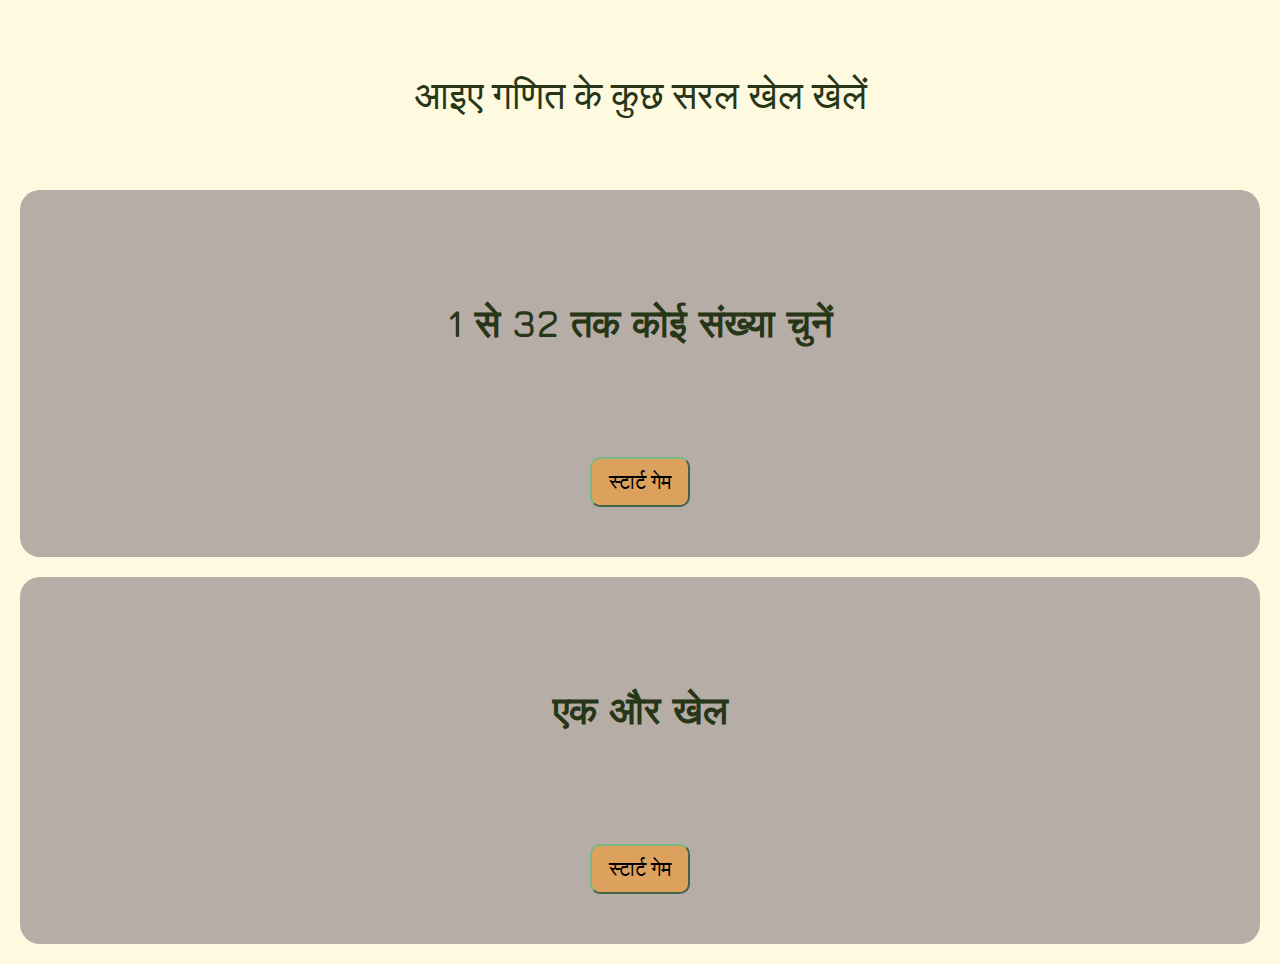
<file: index.html>
<!DOCTYPE html>
<html lang="en">
<head>
    <meta charset="UTF-8">
    <meta name="viewport" content="width=device-width, initial-scale=1.0">
    <title>Document</title>
    <link rel="stylesheet" href="style.css">
    <link rel="preconnect" href="https://fonts.googleapis.com">
<link rel="preconnect" href="https://fonts.gstatic.com" crossorigin>
<link href="https://fonts.googleapis.com/css2?family=Bungee+Spice&family=Jura:wght@300..700&family=Nabla&display=swap" rel="stylesheet">
</head>
<body><h1>आइए गणित के कुछ सरल खेल खेलें</h1>
   <section><div class="ans"> <h1 id="start">1 से 32 तक कोई संख्या चुनें</h1>
    
    </div>
<div class="ans">
    <a href="tables.html"> <button >स्टार्ट गेम</button></a>
</div>

</section>

<section><div class="ans"> <h1 id="start"> एक और खेल </h1>
    
</div>
<div class="ans">
<a href="games.html"> <button >स्टार्ट गेम</button></a>
</div>

</section>










    
   
</body>
</html>
</file>
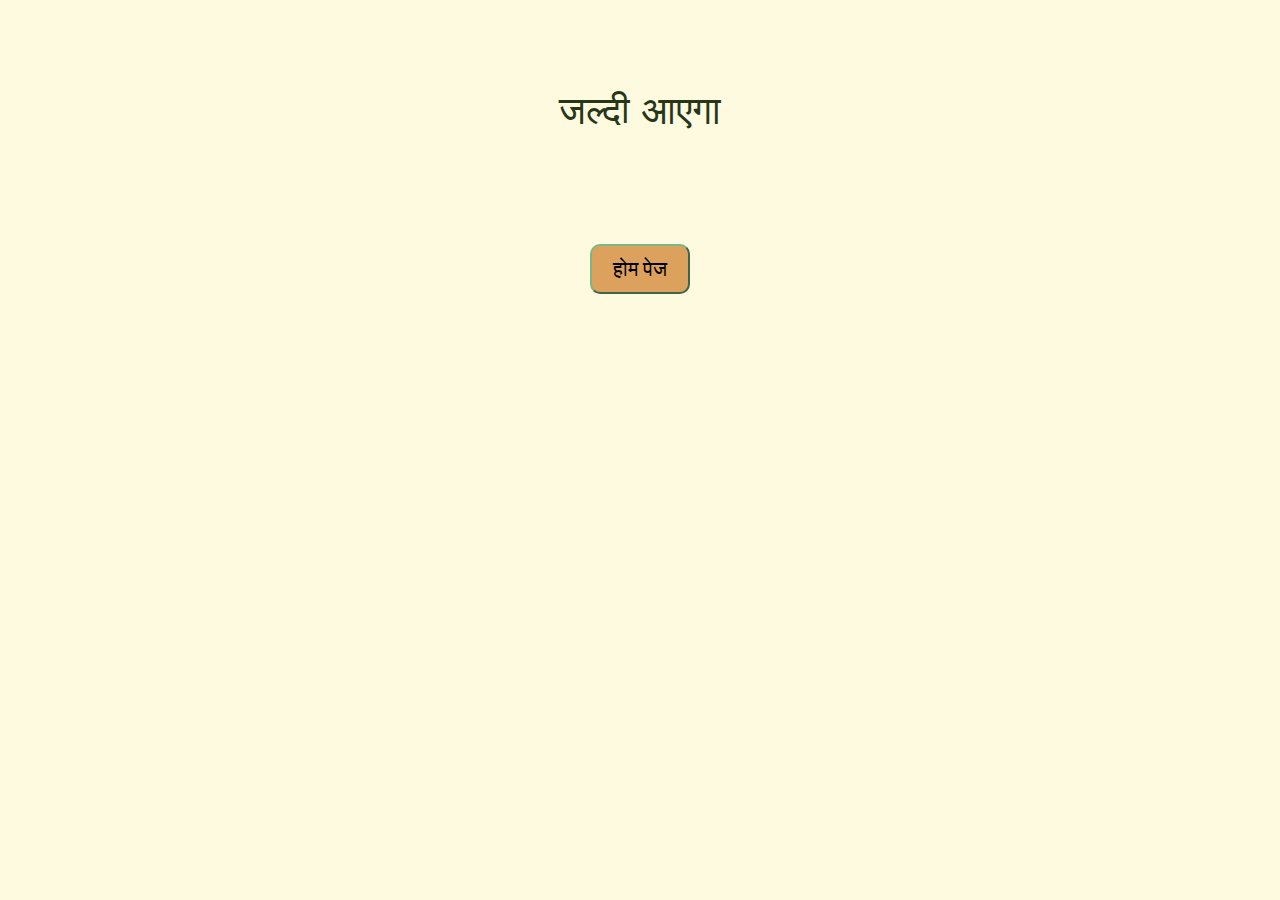
<file: games.html>
<!DOCTYPE html>
<html lang="en">
<head>
    <meta charset="UTF-8">
    <meta name="viewport" content="width=device-width, initial-scale=1.0">
    <title>Document</title>
    <link rel="stylesheet" href="style.css">
</head>
<body>
    <div class="ans">
        <h1>जल्दी आएगा</h1>
    </div>
    <div class="ans">
        <a href="index.html"> <button >होम पेज</button></a>
    </div>
</body>
</html>
</file>
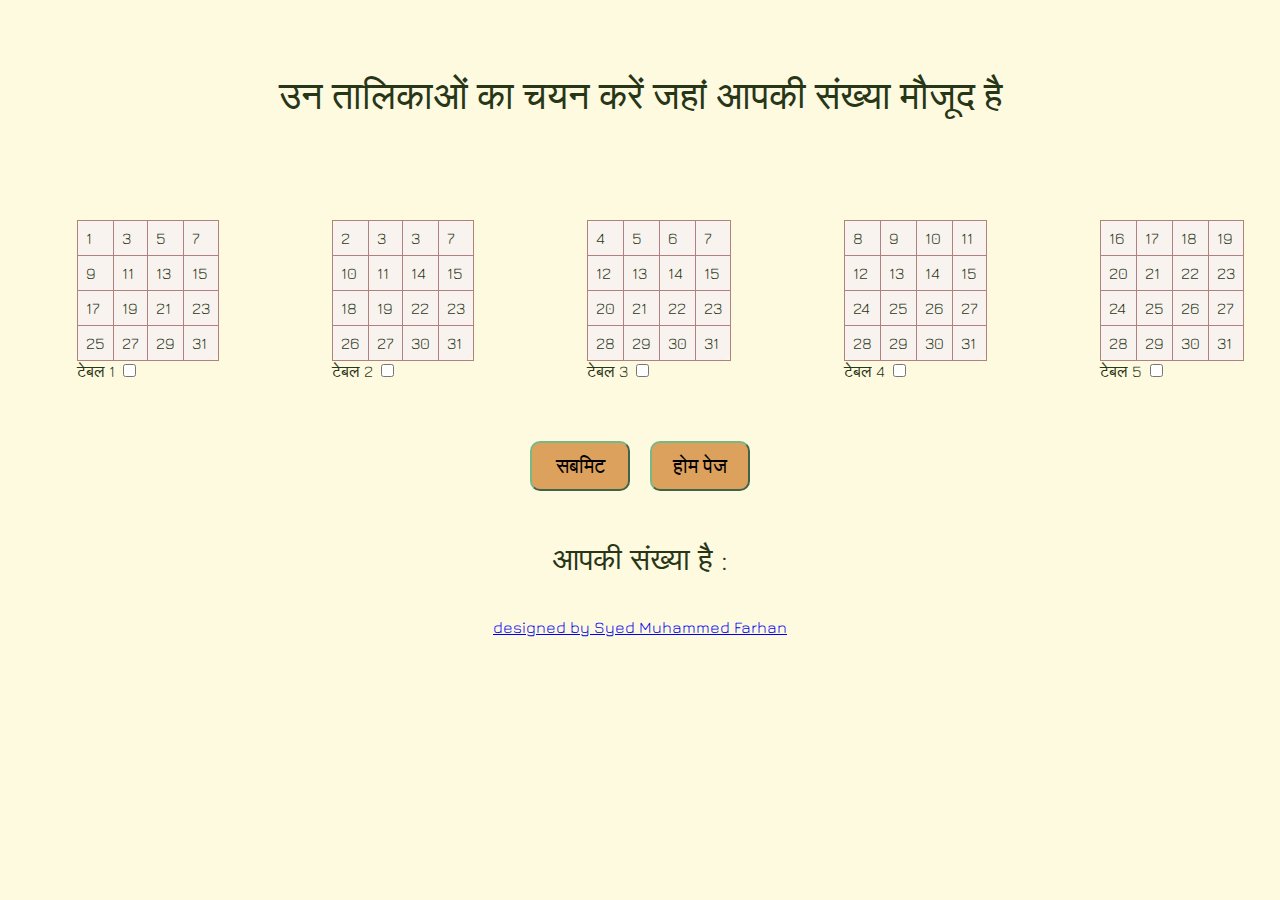
<file: tables.html>
<!DOCTYPE html>
<html lang="en">
  <head>
    <meta charset="UTF-8" />
    <meta name="viewport" content="width=device-width, initial-scale=1.0" />
    <title>Document</title>
    <link rel="preconnect" href="https://fonts.googleapis.com" />
    <link rel="preconnect" href="https://fonts.gstatic.com" crossorigin />
    <link
      href="https://fonts.googleapis.com/css2?family=Bungee+Spice&family=Jura:wght@300..700&family=Nabla&display=swap"
      rel="stylesheet"
    />
    <link rel="stylesheet" href="style.css" />
  </head>
  <body>
    <h1>उन तालिकाओं का चयन करें जहां आपकी संख्या मौजूद है</h1>
    <div class="tables">
      <div>
        <label for="1">
          <table class="box">
            <tbody>
              <tr>
                <td>1</td>
                <td>3</td>
                <td>5</td>
                <td>7</td>
              </tr>
              <tr>
                <td>9</td>
                <td>11</td>
                <td>13</td>
                <td>15</td>
              </tr>
              <tr>
                <td>17</td>
                <td>19</td>
                <td>21</td>
                <td>23</td>
              </tr>
              <tr>
                <td>25</td>
                <td>27</td>
                <td>29</td>
                <td>31</td>
              </tr>
            </tbody>
          </table>
          टेबल 1</label
        >
        <input id="1" type="checkbox" value="1" />
      </div>
      <div>
        <label for="2">
          <table border="1">
            <tbody>
              <tr>
                <td>2</td>
                <td>3</td>
                <td>3</td>
                <td>7</td>
              </tr>
              <tr>
                <td>10</td>
                <td>11</td>
                <td>14</td>
                <td>15</td>
              </tr>
              <tr>
                <td>18</td>
                <td>19</td>
                <td>22</td>
                <td>23</td>
              </tr>
              <tr>
                <td>26</td>
                <td>27</td>
                <td>30</td>
                <td>31</td>
              </tr>
            </tbody>
          </table>
          टेबल 2</label
        >
        <input id="2" type="checkbox" value="2" />
      </div>

      <div>
        <label for="3">
          <table border="1">
            <tbody>
              <tr>
                <td>4</td>
                <td>5</td>
                <td>6</td>
                <td>7</td>
              </tr>
              <tr>
                <td>12</td>
                <td>13</td>
                <td>14</td>
                <td>15</td>
              </tr>
              <tr>
                <td>20</td>
                <td>21</td>
                <td>22</td>
                <td>23</td>
              </tr>
              <tr>
                <td>28</td>
                <td>29</td>
                <td>30</td>
                <td>31</td>
              </tr>
            </tbody>
          </table>
          टेबल 3</label
        >
        <input id="3" type="checkbox" value="4" />
      </div>
      <div>
        <label for="4">
          <table border="1">
            <tbody>
              <tr>
                <td>8</td>
                <td>9</td>
                <td>10</td>
                <td>11</td>
              </tr>
              <tr>
                <td>12</td>
                <td>13</td>
                <td>14</td>
                <td>15</td>
              </tr>
              <tr>
                <td>24</td>
                <td>25</td>
                <td>26</td>
                <td>27</td>
              </tr>
              <tr>
                <td>28</td>
                <td>29</td>
                <td>30</td>
                <td>31</td>
              </tr>
            </tbody>
          </table>
          टेबल 4</label
        >
        <input id="4" type="checkbox" value="8" />
      </div>
      <div>
        <label for="5">
          <table border="1">
            <tbody>
              <tr>
                <td>16</td>
                <td>17</td>
                <td>18</td>
                <td>19</td>
              </tr>
              <tr>
                <td>20</td>
                <td>21</td>
                <td>22</td>
                <td>23</td>
              </tr>
              <tr>
                <td>24</td>
                <td>25</td>
                <td>26</td>
                <td>27</td>
              </tr>
              <tr>
                <td>28</td>
                <td>29</td>
                <td>30</td>
                <td>31</td>
              </tr>
            </tbody>
          </table>
          टेबल 5</label
        >
        <input type="checkbox" id="5" value="16" />
      </div>
    </div>

    <div class="ans">
      <button onclick="addNumbers()">सबमिट</button>
      <a href="index.html"> <button >होम पेज</button></a>

    </div>
  
    <p  class="ans" id="num">आपकी संख्या है : <span id="result"></span></p>
    <script>
      function addNumbers() {
        var num1 = 0;
        var num2 = 0;
        var num3 = 0;
        var num4 = 0;
        var num5 = 0;
        if (document.getElementById("1").checked) {
          num1 = parseFloat(document.getElementById("1").value);
        }
        if (document.getElementById("2").checked) {
          num2 = parseFloat(document.getElementById("2").value);
        }
        if (document.getElementById("3").checked) {
          num3 = parseFloat(document.getElementById("3").value);
        }
        if (document.getElementById("4").checked) {
          num4 = parseFloat(document.getElementById("4").value);
        }
        if (document.getElementById("5").checked) {
          num5 = parseFloat(document.getElementById("5").value);
        }
        var sum = num1 + num2 + num3 + num4 + num5;
        if (sum == 0) {
          document.getElementById("result").innerText = "32";
        } else document.getElementById("result").innerText = sum;
      }
    </script>
  </body>
  <footer>
    <div class="ans">
      <a href="https://www.linkedin.com/in/muhammed-farhan-syed">designed by Syed Muhammed Farhan</a>
    </div>
  </footer>
</html>
</file>
<file: style.css>
body {
  background-color: #fefae0;
  color: #283618;
  margin: 0;
  padding: 0;
  box-sizing: border-box;
  justify-content: center;
  align-items: center;
  font-family: "Jura", sans-serif;

}
h1 {
  text-align: center;
  margin: 70px;
  
  font-size: 38px;
  font-family: "Bungee Spice", sans-serif;
  font-weight: 400;
  font-style: normal;
}
.tables {
  height: auto;
  width: 100%;

  display: flex;
  justify-content: space-around;
  align-items: center;

  flex-wrap: wrap;
}
div {
  margin: 10px;
  padding: 10px;
}

table {
  width: 10vh;
  height: 10vh;
  border-radius: 10px;
}
table,
tr,
td {
  background-color: #f8f3ee;
  padding: 8px;
  border-collapse: collapse;
  border-radius: 10px;
  transition: all 0.2s ease;
  border: 1px solid rgb(177, 128, 128);
}

table:active {
  transform: scale(1.2);
}

.ans {
  display: flex;
  justify-content: center;
  align-items: center;
}

button {
  background-color: #DDA15E;
  border-color: #78b885;
  margin: 10px;
  font-size: 20px;
  align-items: center;
  border-radius: 10px;
  width: 100px;
  height: 50px;
  font-family: 'Franklin Gothic Medium', 'Arial Narrow', Arial, sans-serif;
}
button:active {
  background-color: #283618; /* Green background color */
  color: rgb(231, 220, 220); /* White text color */
}
.a{
  font-size: 30px;
  margin: 3px;
  background-color: black;
}
#result{
margin: 0;
    font-size: 100px;
    color: #000;
    font-weight: 300;
}
#num{
  font-size: 30px;
}
#start{
  font-family: "Jura", sans-serif ;
  font-weight: 800;
}
section{padding: 20px;
  width: auto;
  height: auto;
  margin: 20px;
  background-color: #b6aea6;
  border-radius: 20px;
  
}
</file>
